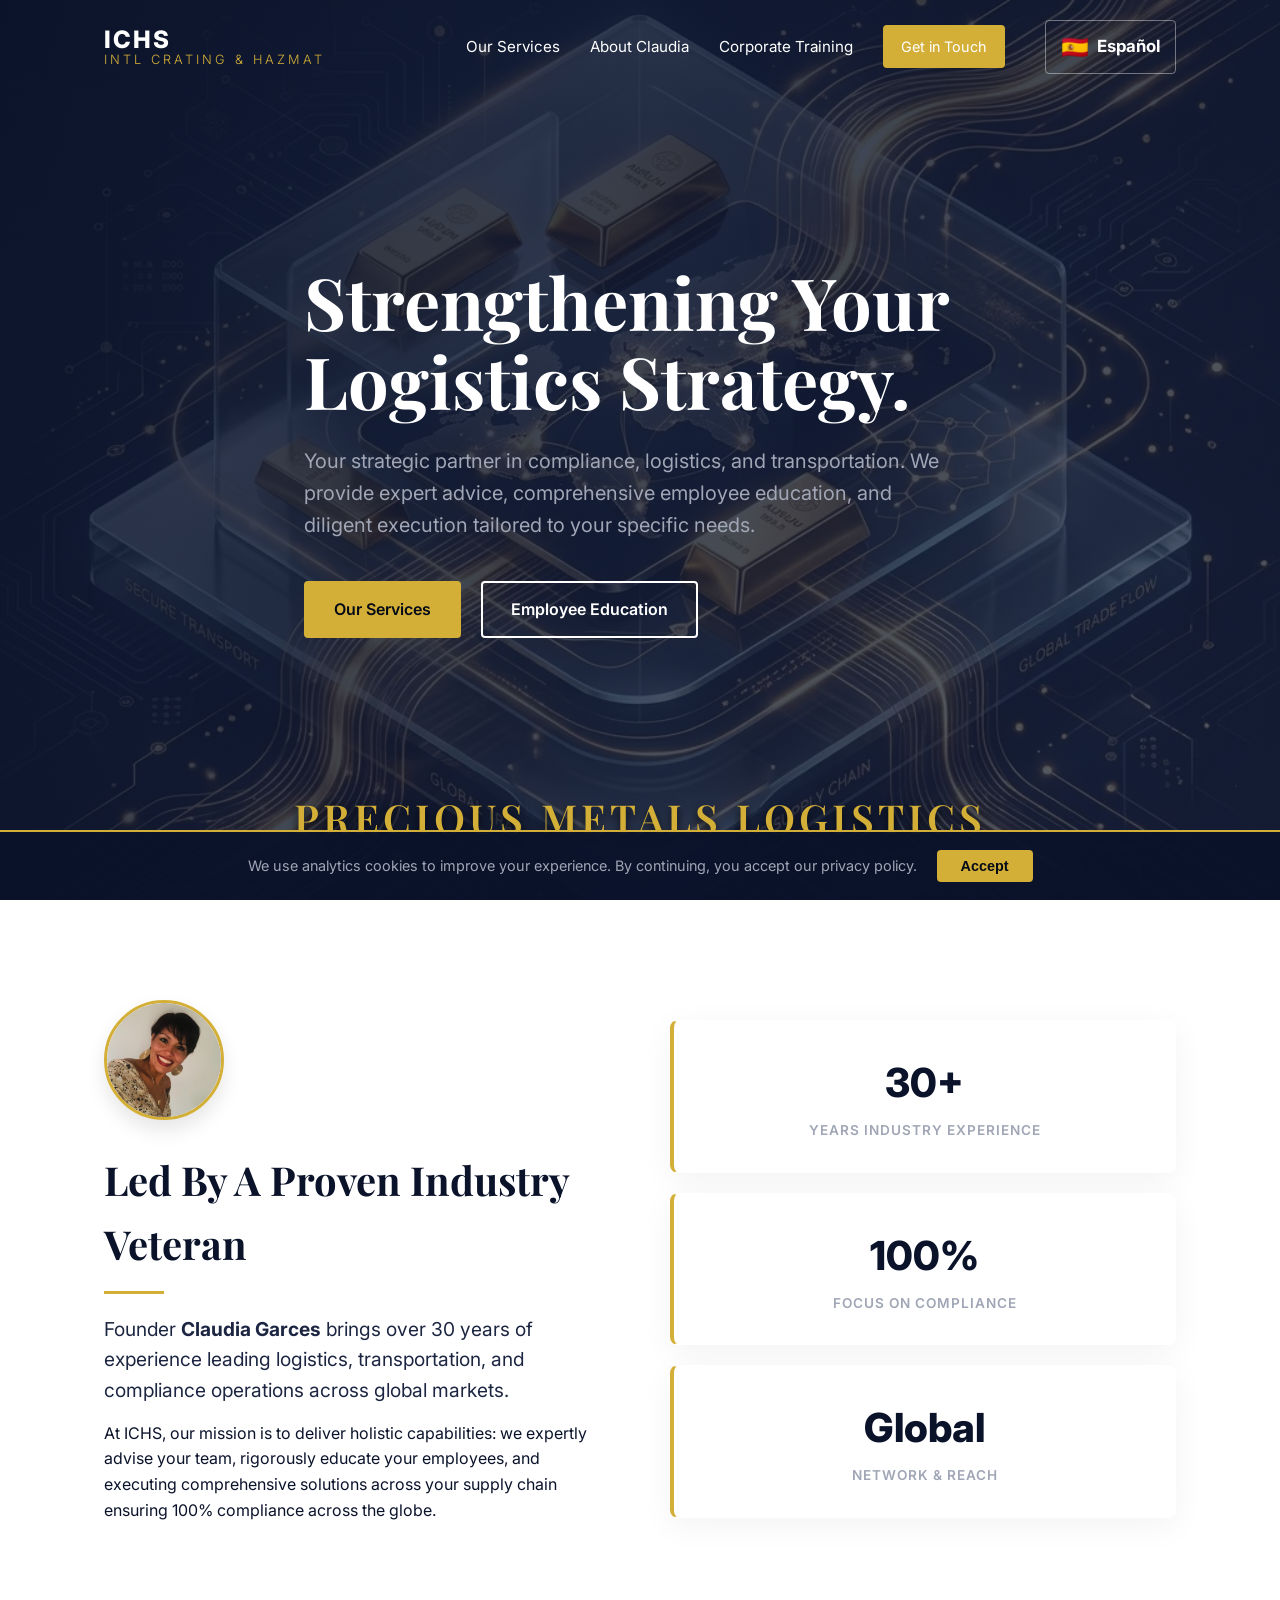
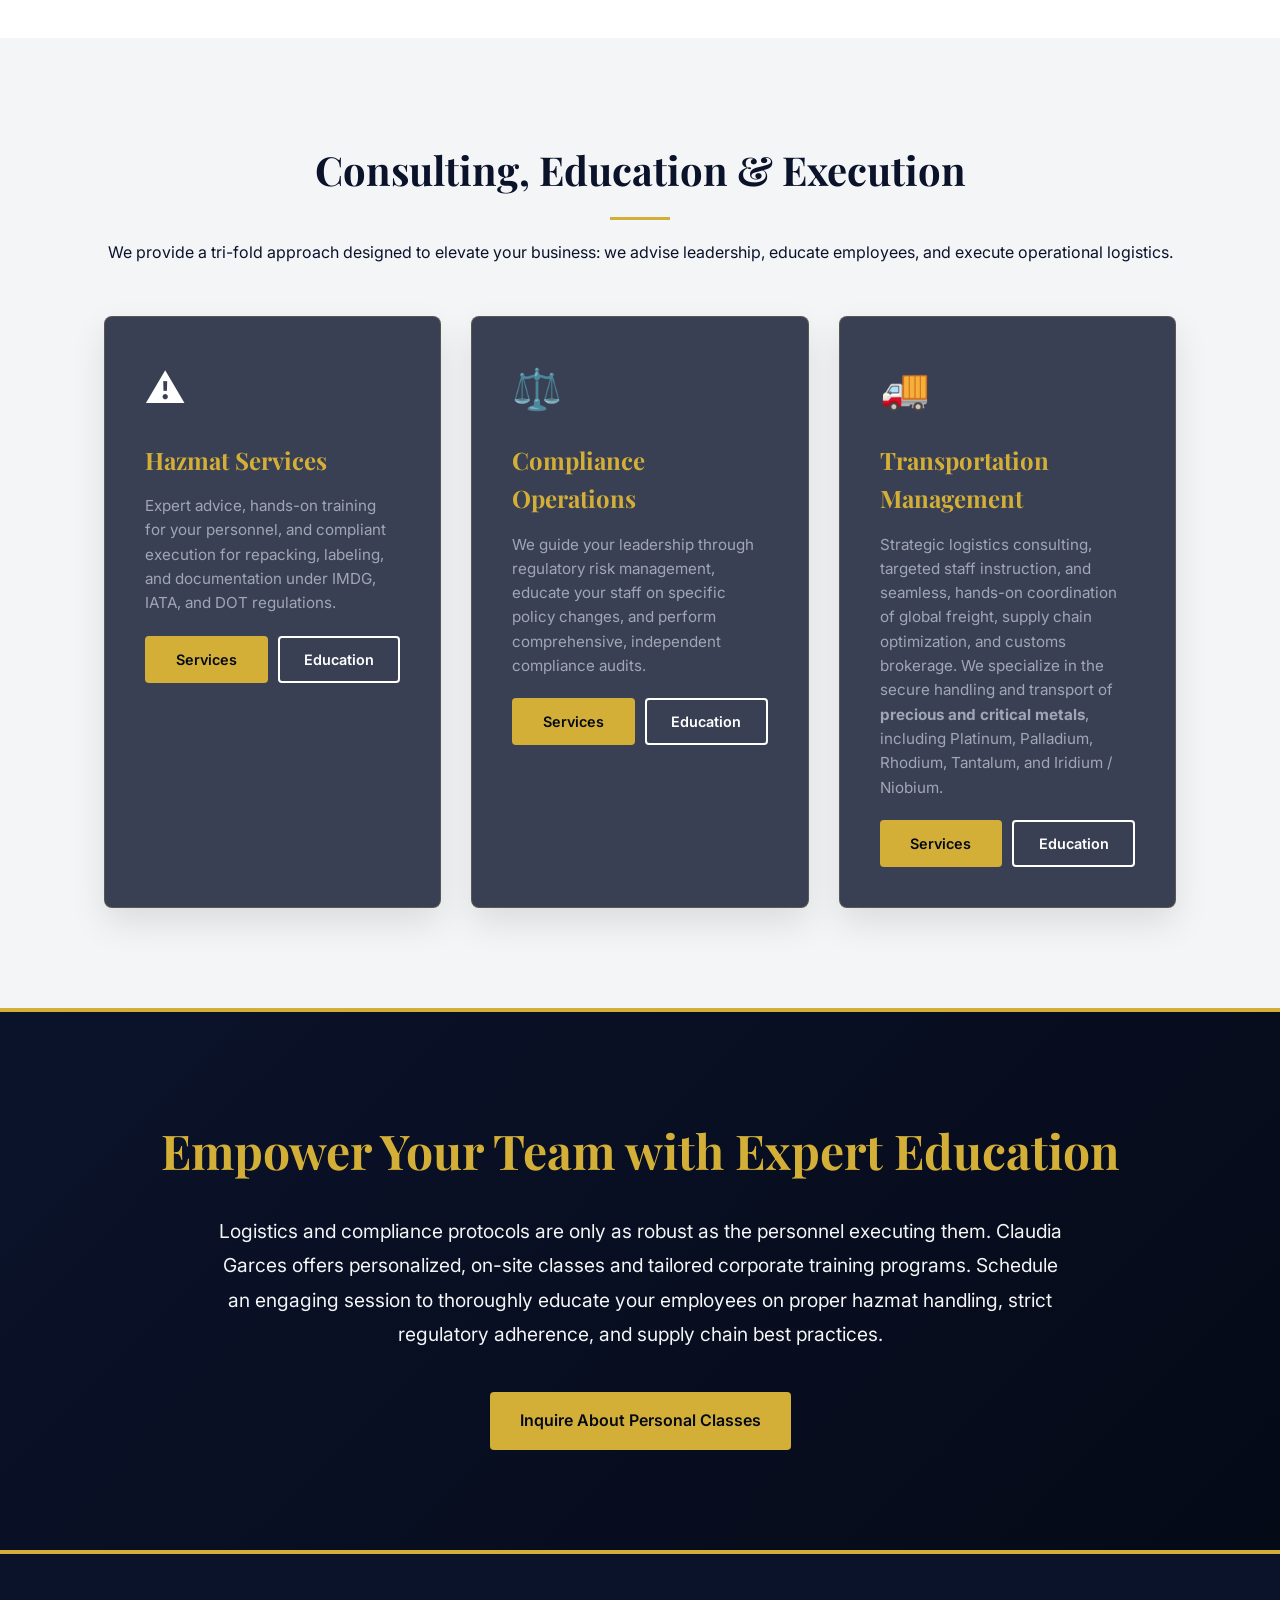
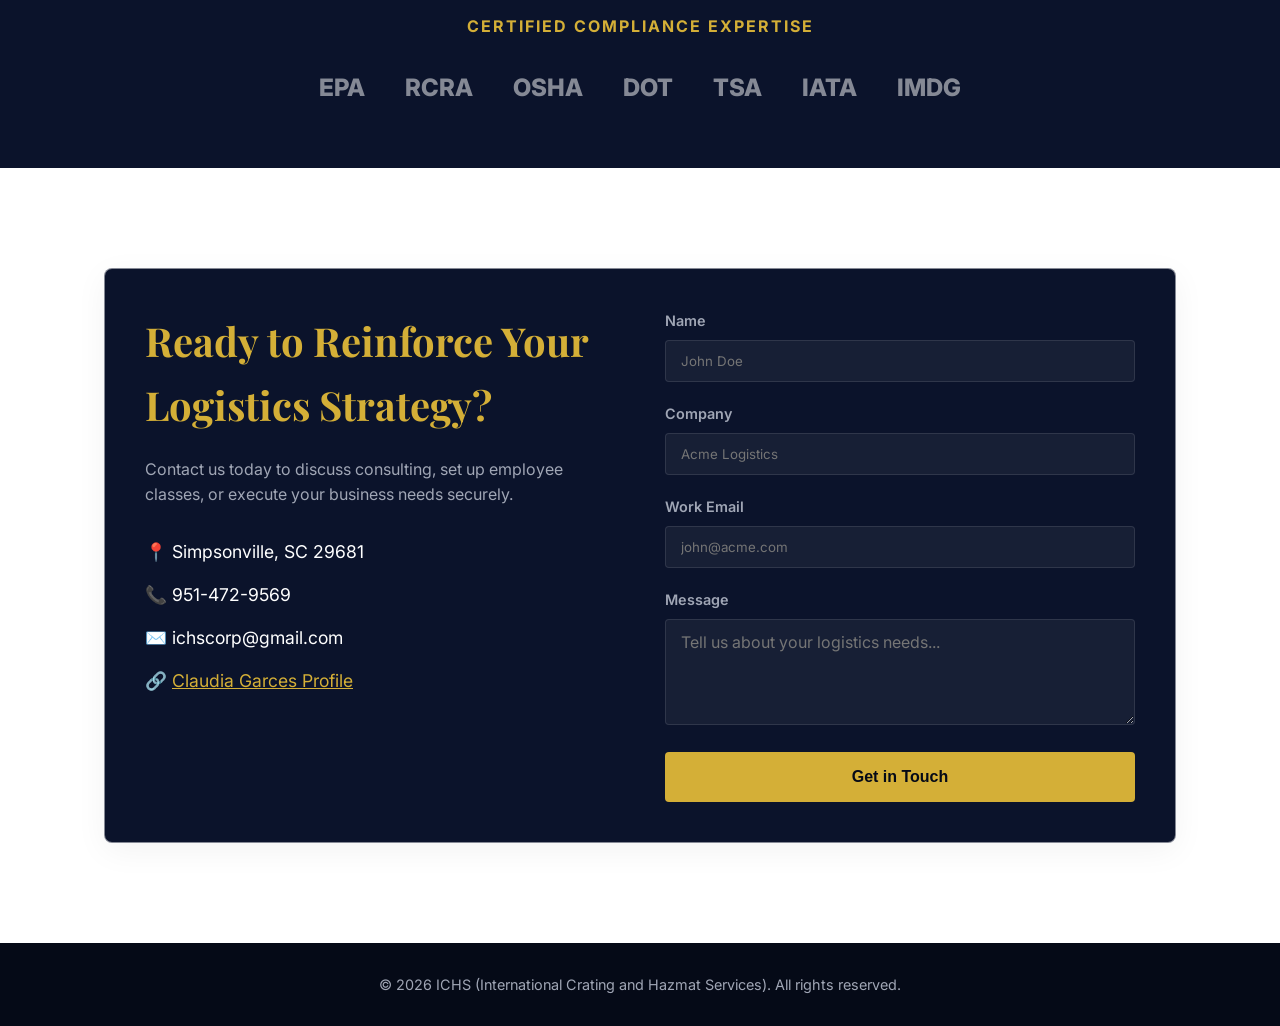
<file: index.html>
<!DOCTYPE html>
<html lang="en">
<head>
    <!-- Google tag (gtag.js) -->
    <script async src="https://www.googletagmanager.com/gtag/js?id=G-NJ2WW2PJRT"></script>
    <script>
      window.dataLayer = window.dataLayer || [];
      function gtag(){dataLayer.push(arguments);}
      gtag('js', new Date());

      gtag('config', 'G-NJ2WW2PJRT');
    </script>
    <meta charset="UTF-8">
    <meta name="viewport" content="width=device-width, initial-scale=1.0">
    <title>ICHS | International Crating & Hazmat Services — Simpsonville, SC</title>
    <meta name="description" content="Expert hazmat compliance, logistics consulting, and transportation services led by Claudia Garces — 30+ years of experience. IMDG, IATA, DOT certified. Serving global clients from Simpsonville, SC.">
    <meta name="keywords" content="hazmat services, compliance consulting, logistics, IMDG, IATA, DOT, OSHA, precious metals transport, crating services, Simpsonville SC">
    <meta name="author" content="Claudia Garces, ICHS">
    <meta property="og:title" content="ICHS | International Crating & Hazmat Services">
    <meta property="og:description" content="Expert hazmat compliance, logistics consulting, and transportation services led by Claudia Garces — 30+ years of experience.">
    <meta property="og:url" content="https://www.ichscorp.com">
    <meta property="og:type" content="website">
    <link rel="canonical" href="https://www.ichscorp.com">
    <meta name="google-site-verification" content="tmUonHaQi4tdf2Yy30h5sjle-Bp-O-qOe8jpxAbzEV8" />
    <link rel="alternate" hreflang="en" href="https://www.ichscorp.com/">
    <link rel="alternate" hreflang="es" href="https://www.ichscorp.com/index_es.html">
    <link rel="alternate" hreflang="x-default" href="https://www.ichscorp.com/">
    <!-- Google Fonts -->
    <link rel="preconnect" href="https://fonts.googleapis.com">
    <link rel="preconnect" href="https://fonts.gstatic.com" crossorigin>
    <link href="https://fonts.googleapis.com/css2?family=Inter:wght@300;400;600;800&family=Playfair+Display:ital,wght@0,600;1,600&display=swap" rel="stylesheet">
    <link rel="stylesheet" href="css/style.css">
</head>
<body>

    <!-- Navigation -->
    <nav class="navbar" id="navbar">
        <div class="container nav-container">
            <a href="#" class="logo">
                <span class="logo-bold">ICHS</span>
                <span class="logo-light">INTL CRATING & HAZMAT</span>
            </a>
            <button class="hamburger" id="hamburger" aria-label="Toggle navigation" aria-expanded="false">
                <span></span><span></span><span></span>
            </button>
            <ul class="nav-links" id="nav-links">
                <li><a href="#services">Our Services</a></li>
                <li><a href="#about">About Claudia</a></li>
                <li><a href="#education">Corporate Training</a></li>
                <li><a href="#contact" class="btn btn-primary">Get in Touch</a></li>
                <li class="lang-toggle" style="margin-left: 10px;">
                    <a href="index_es.html" title="Ver en Español" style="display: flex; align-items: center; gap: 8px; padding: 8px 15px; border: 1px solid rgba(255,255,255,0.4); border-radius: 4px; font-weight: bold; font-size: 1.05rem;">
                        <span style="font-size: 1.4rem;">🇪🇸</span> Español
                    </a>
                </li>
            </ul>
        </div>
    </nav>

    <!-- Hero Section -->
    <header class="hero" id="home">
        <div class="hero-overlay"></div>
        <div class="container hero-content animate-on-scroll fade-up">
            <h1>Strengthening Your Logistics Strategy.</h1>
            <p class="hero-subtitle">Your strategic partner in compliance, logistics, and transportation. We provide expert advice, comprehensive employee education, and diligent execution tailored to your specific needs.</p>
            <div class="hero-actions">
                <a href="#services" class="btn btn-primary">Our Services</a>
                <a href="#education" class="btn btn-secondary">Employee Education</a>
            </div>
        </div>
        <div class="hero-bottom-text animate-on-scroll fade-up">Precious Metals Logistics</div>
    </header>

    <!-- About / Authority Section -->
    <section class="section about" id="about">
        <div class="container">
            <div class="about-grid">
                <div class="about-text animate-on-scroll fade-right">
                    <img src="assets/profile.jpg" alt="Claudia Garces" style="width: 120px; height: 120px; object-fit: cover; border-radius: 50%; border: 3px solid var(--color-gold); margin-bottom: 20px; box-shadow: 0 10px 20px rgba(0,0,0,0.1);">
                    <h2 class="section-title">Led By A Proven Industry Veteran</h2>
                    <p class="lead-text">Founder <strong>Claudia Garces</strong> brings over 30 years of experience leading logistics, transportation, and compliance operations across global markets.</p>
                    <p>At ICHS, our mission is to deliver holistic capabilities: we expertly advise your team, rigorously educate your employees, and executing comprehensive solutions across your supply chain ensuring 100% compliance across the globe.</p>
                </div>
                <div class="about-stats animate-on-scroll fade-left">
                    <div class="stat-card glass-card">
                        <h3>30+</h3>
                        <p>Years Industry Experience</p>
                    </div>
                    <div class="stat-card glass-card">
                        <h3>100%</h3>
                        <p>Focus on Compliance</p>
                    </div>
                    <div class="stat-card glass-card">
                        <h3>Global</h3>
                        <p>Network & Reach</p>
                    </div>
                </div>
            </div>
        </div>
    </section>

    <!-- Services Section -->
    <section class="section services bg-light" id="services">
        <div class="container">
            <div class="section-header center animate-on-scroll fade-up">
                <h2 class="section-title">Consulting, Education & Execution</h2>
                <p>We provide a tri-fold approach designed to elevate your business: we advise leadership, educate employees, and execute operational logistics.</p>
            </div>
            
            <div class="services-grid">
                <!-- Service 1 -->
                <div class="service-card glass-card dark animate-on-scroll fade-up" style="transition-delay: 100ms;">
                    <div class="service-icon">⚠️</div>
                    <h3>Hazmat Services</h3>
                    <p>Expert advice, hands-on training for your personnel, and compliant execution for repacking, labeling, and documentation under IMDG, IATA, and DOT regulations.</p>
                    <div style="margin-top: 20px; display: flex; gap: 10px;">
                        <a href="#contact" class="btn btn-primary" style="flex: 1; padding: 10px; font-size: 0.9rem; text-align: center;">Services</a>
                        <a href="#education" class="btn btn-secondary" style="flex: 1; padding: 10px; font-size: 0.9rem; text-align: center;">Education</a>
                    </div>
                </div>
                <!-- Service 2 -->
                <div class="service-card glass-card dark animate-on-scroll fade-up" style="transition-delay: 200ms;">
                    <div class="service-icon">⚖️</div>
                    <h3>Compliance Operations</h3>
                    <p>We guide your leadership through regulatory risk management, educate your staff on specific policy changes, and perform comprehensive, independent compliance audits.</p>
                    <div style="margin-top: 20px; display: flex; gap: 10px;">
                        <a href="#contact" class="btn btn-primary" style="flex: 1; padding: 10px; font-size: 0.9rem; text-align: center;">Services</a>
                        <a href="#education" class="btn btn-secondary" style="flex: 1; padding: 10px; font-size: 0.9rem; text-align: center;">Education</a>
                    </div>
                </div>
                <!-- Service 3 -->
                <div class="service-card glass-card dark animate-on-scroll fade-up" style="transition-delay: 300ms;">
                    <div class="service-icon">🚚</div>
                    <h3>Transportation Management</h3>
                    <p>Strategic logistics consulting, targeted staff instruction, and seamless, hands-on coordination of global freight, supply chain optimization, and customs brokerage. We specialize in the secure handling and transport of <strong>precious and critical metals</strong>, including Platinum, Palladium, Rhodium, Tantalum, and Iridium / Niobium.</p>
                    <div style="margin-top: 20px; display: flex; gap: 10px;">
                        <a href="#contact" class="btn btn-primary" style="flex: 1; padding: 10px; font-size: 0.9rem; text-align: center;">Services</a>
                        <a href="#education" class="btn btn-secondary" style="flex: 1; padding: 10px; font-size: 0.9rem; text-align: center;">Education</a>
                    </div>
                </div>
            </div>
        </div>
    </section>

    <!-- Corporate Training Banner -->
    <section class="section training-banner" id="education">
        <div class="container training-content animate-on-scroll fade-in">
            <h2>Empower Your Team with Expert Education</h2>
            <p>Logistics and compliance protocols are only as robust as the personnel executing them. Claudia Garces offers personalized, on-site classes and tailored corporate training programs. Schedule an engaging session to thoroughly educate your employees on proper hazmat handling, strict regulatory adherence, and supply chain best practices.</p>
            <a href="#contact" class="btn btn-primary">Inquire About Personal Classes</a>
        </div>
    </section>

    <!-- Certifications Banner -->
    <section class="certifications section" id="compliance">
        <div class="container animate-on-scroll fade-in">
            <h4 class="cert-title">Certified Compliance Expertise</h4>
            <div class="cert-logos">
                <a href="https://www.epa.gov/" target="_blank" rel="noopener noreferrer">EPA</a>
                <a href="https://www.epa.gov/rcra" target="_blank" rel="noopener noreferrer">RCRA</a>
                <a href="https://www.osha.gov/" target="_blank" rel="noopener noreferrer">OSHA</a>
                <a href="https://www.transportation.gov/" target="_blank" rel="noopener noreferrer">DOT</a>
                <a href="https://www.tsa.gov/" target="_blank" rel="noopener noreferrer">TSA</a>
                <a href="https://www.iata.org/" target="_blank" rel="noopener noreferrer">IATA</a>
                <a href="https://www.imo.org/" target="_blank" rel="noopener noreferrer">IMDG</a>
            </div>
        </div>
    </section>

    <!-- Contact Form Section -->
    <section class="section contact" id="contact">
        <div class="container">
            <div class="contact-wrapper glass-card animate-on-scroll fade-up">
                <div class="contact-info">
                    <h2>Ready to Reinforce Your Logistics Strategy?</h2>
                    <p>Contact us today to discuss consulting, set up employee classes, or execute your business needs securely.</p>
                    <ul class="contact-details">
                        <li>📍 Simpsonville, SC 29681</li>
                        <li>📞 951-472-9569</li>
                        <li>✉️ ichscorp@gmail.com</li>
                        <li>🔗 <a href="https://www.linkedin.com/in/claudia-garces/" target="_blank" style="color:var(--color-gold);">Claudia Garces Profile</a></li>
                    </ul>
                </div>
                <div class="contact-form">
                    <form id="contact-form" action="https://formspree.io/f/mpqblrpv" method="POST">
                        <div class="form-group">
                            <label for="name">Name</label>
                            <input type="text" id="name" name="name" placeholder="John Doe" required>
                        </div>
                        <div class="form-group">
                            <label for="company">Company</label>
                            <input type="text" id="company" name="company" placeholder="Acme Logistics" required>
                        </div>
                        <div class="form-group">
                            <label for="email">Work Email</label>
                            <input type="email" id="email" name="email" placeholder="john@acme.com" required>
                        </div>
                        <div class="form-group">
                            <label for="message">Message</label>
                            <textarea id="message" name="message" placeholder="Tell us about your logistics needs..." rows="4" required></textarea>
                        </div>
                        <div id="form-status" style="display:none; margin-bottom: 15px; padding: 12px; border-radius: 4px; font-weight: 600;"></div>
                        <button type="submit" class="btn btn-primary full-width">Get in Touch</button>
                    </form>
                </div>
            </div>
        </div>
    </section>

    <footer class="footer">
        <div class="container">
            <p>&copy; <span id="year"></span> ICHS (International Crating and Hazmat Services). All rights reserved.</p>
        </div>
    </footer>

    <script src="js/main.js"></script>
</body>
</html>
</file>
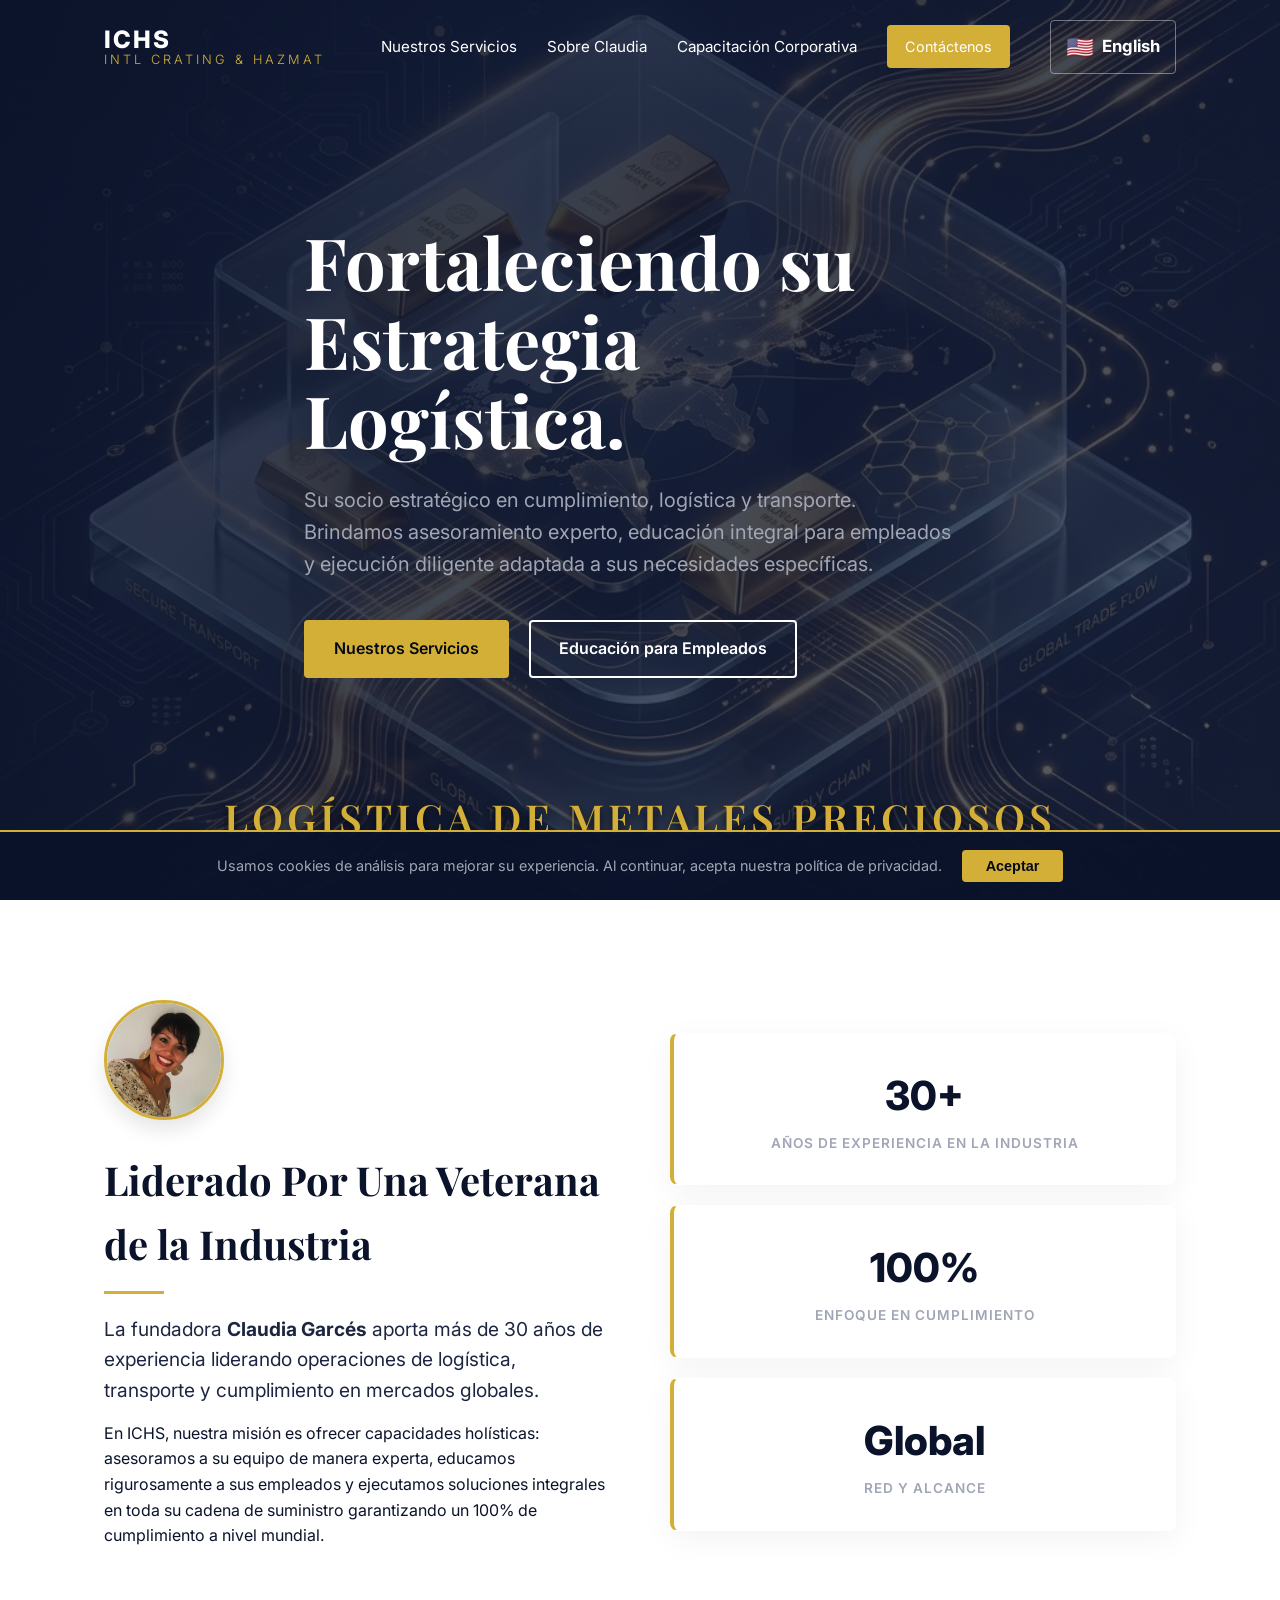
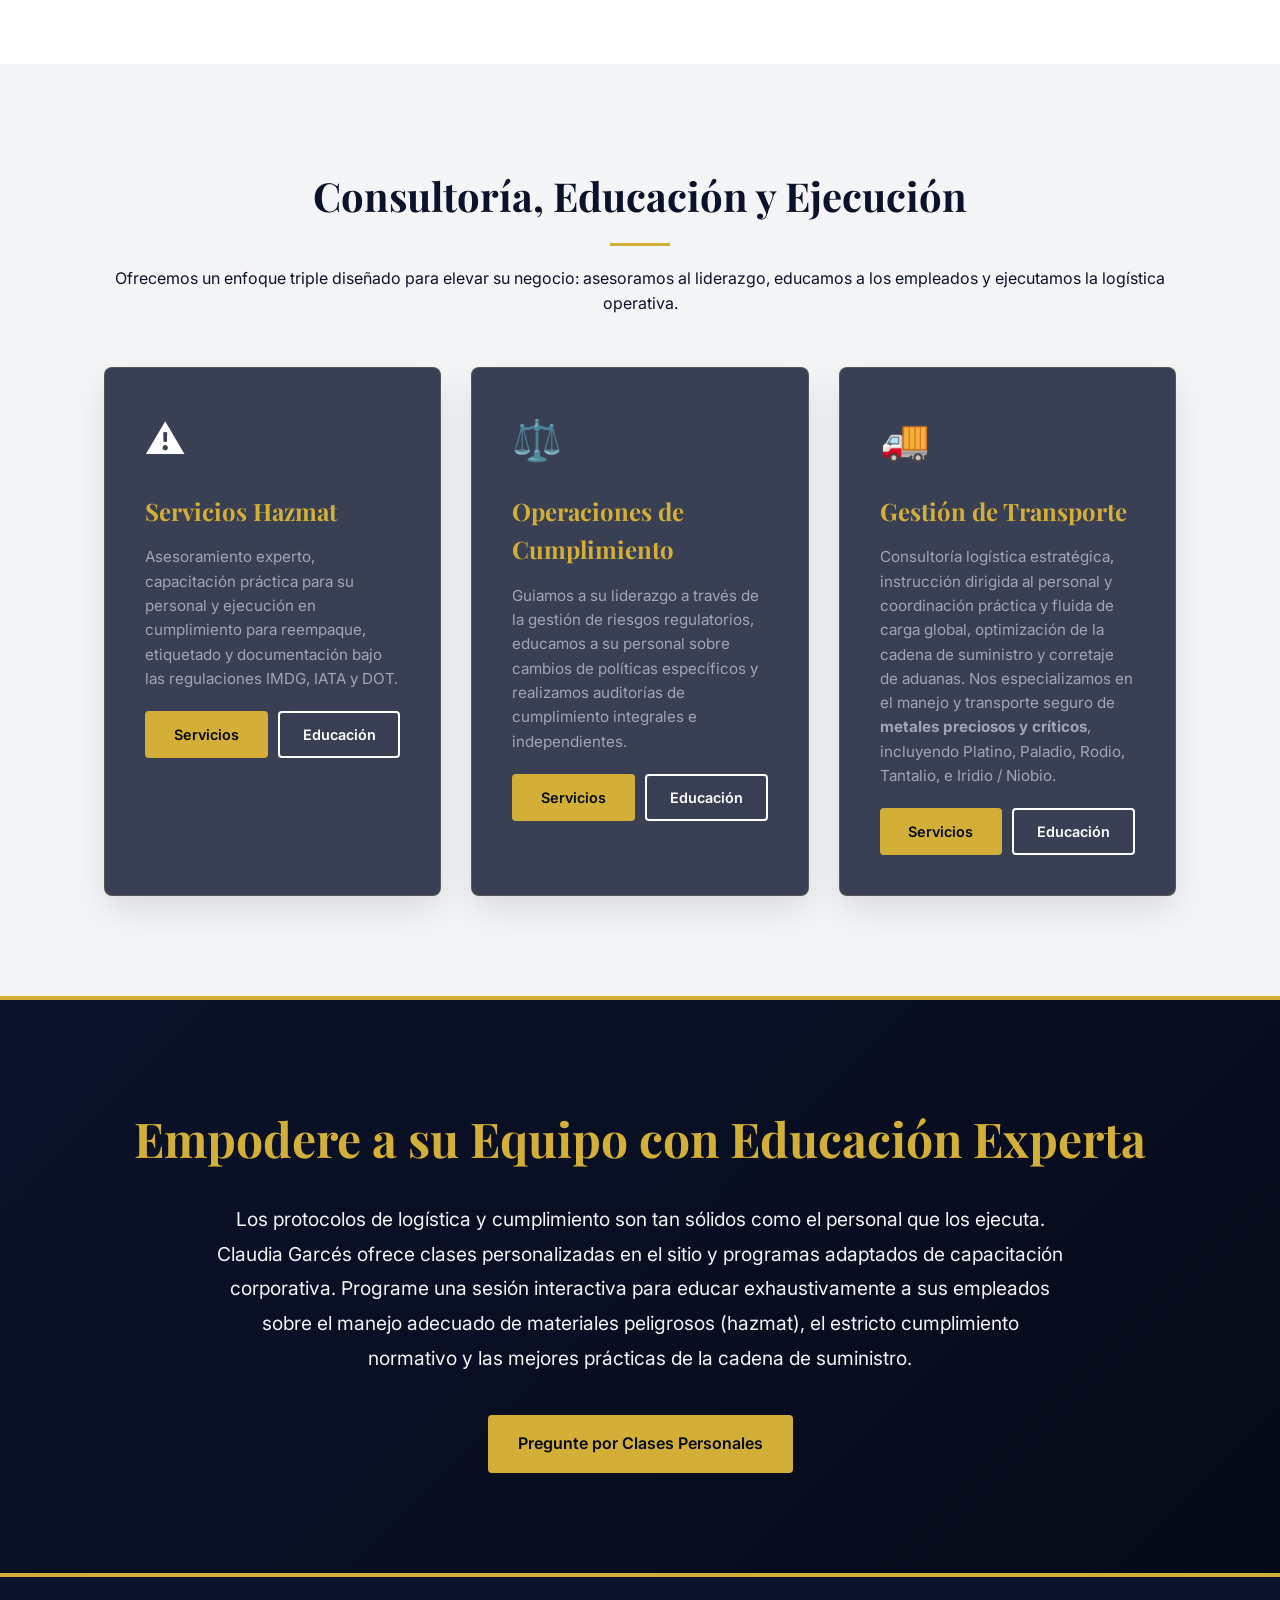
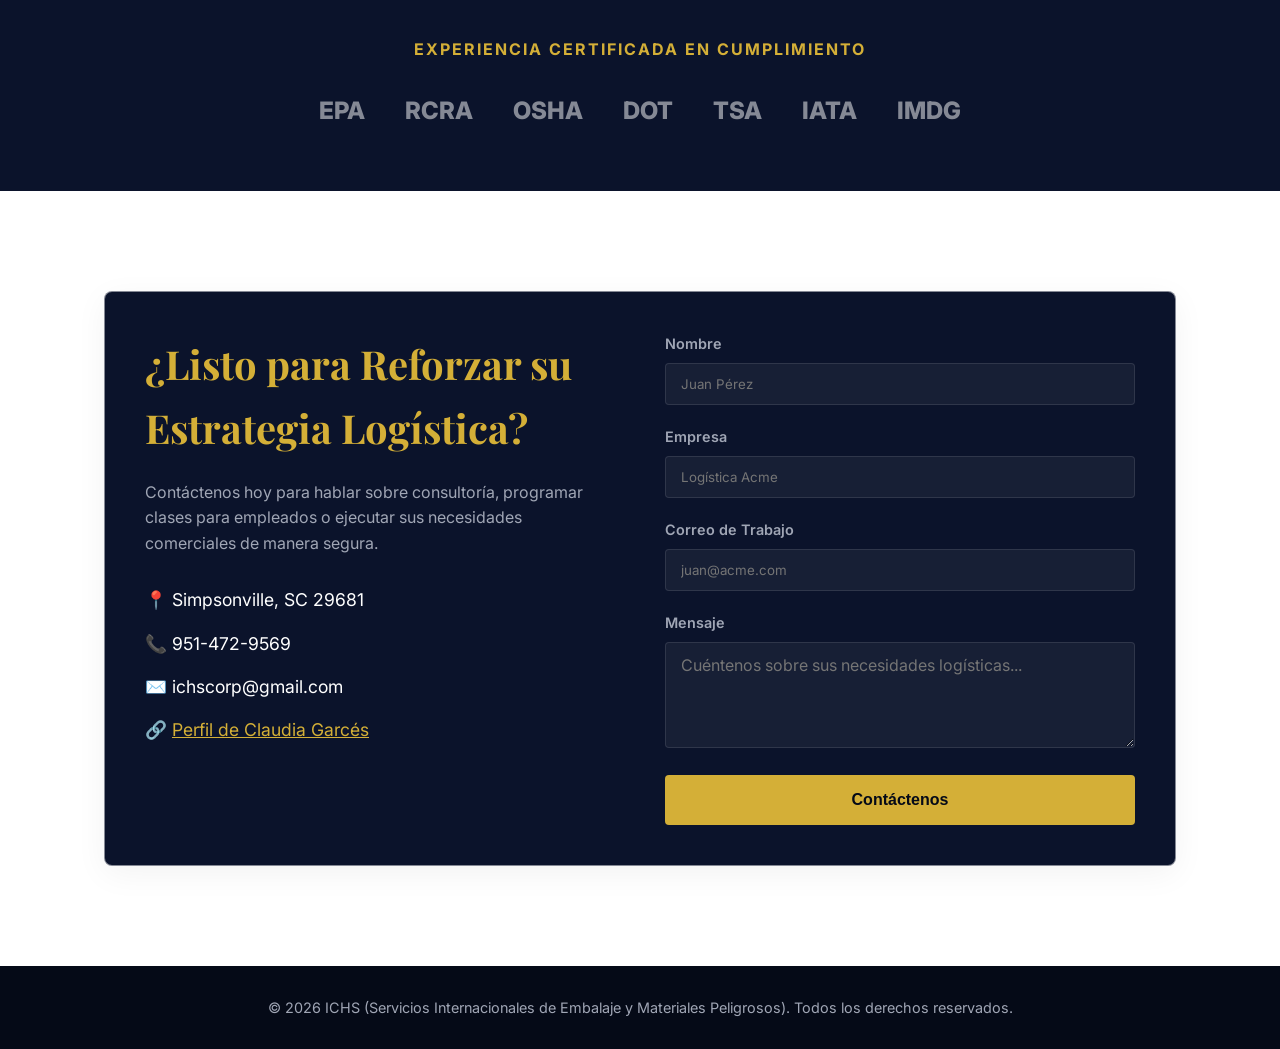
<file: index_es.html>
<!DOCTYPE html>
<html lang="es">
<head>
    <!-- Google tag (gtag.js) -->
    <script async src="https://www.googletagmanager.com/gtag/js?id=G-NJ2WW2PJRT"></script>
    <script>
      window.dataLayer = window.dataLayer || [];
      function gtag(){dataLayer.push(arguments);}
      gtag('js', new Date());

      gtag('config', 'G-NJ2WW2PJRT');
    </script>
    <meta charset="UTF-8">
    <meta name="viewport" content="width=device-width, initial-scale=1.0">
    <title>ICHS | Servicios Internacionales de Embalaje y Materiales Peligrosos — Simpsonville, SC</title>
    <meta name="description" content="Expertos en cumplimiento de materiales peligrosos, consultoría logística y servicios de transporte liderados por Claudia Garcés — más de 30 años de experiencia. Certificaciones IMDG, IATA, DOT. Sirviendo clientes globales desde Simpsonville, SC.">
    <meta name="keywords" content="servicios hazmat, consultoría de cumplimiento, logística, IMDG, IATA, DOT, OSHA, transporte metales preciosos, servicios de embalaje, Simpsonville SC">
    <meta name="author" content="Claudia Garcés, ICHS">
    <meta property="og:title" content="ICHS | Servicios Internacionales de Embalaje y Materiales Peligrosos">
    <meta property="og:description" content="Expertos en cumplimiento de materiales peligrosos, consultoría logística y servicios de transporte liderados por Claudia Garcés — más de 30 años de experiencia.">
    <meta property="og:url" content="https://www.ichscorp.com/index_es.html">
    <meta property="og:type" content="website">
    <link rel="canonical" href="https://www.ichscorp.com/index_es.html">
    <meta name="google-site-verification" content="tmUonHaQi4tdf2Yy30h5sjle-Bp-O-qOe8jpxAbzEV8" />
    <link rel="alternate" hreflang="en" href="https://www.ichscorp.com/">
    <link rel="alternate" hreflang="es" href="https://www.ichscorp.com/index_es.html">
    <link rel="alternate" hreflang="x-default" href="https://www.ichscorp.com/">
    <!-- Google Fonts -->
    <link rel="preconnect" href="https://fonts.googleapis.com">
    <link rel="preconnect" href="https://fonts.gstatic.com" crossorigin>
    <link href="https://fonts.googleapis.com/css2?family=Inter:wght@300;400;600;800&family=Playfair+Display:ital,wght@0,600;1,600&display=swap" rel="stylesheet">
    <link rel="stylesheet" href="css/style.css">
</head>
<body>

    <!-- Navigation -->
    <nav class="navbar" id="navbar">
        <div class="container nav-container">
            <a href="#" class="logo">
                <span class="logo-bold">ICHS</span>
                <span class="logo-light">INTL CRATING & HAZMAT</span>
            </a>
            <button class="hamburger" id="hamburger" aria-label="Alternar navegación" aria-expanded="false">
                <span></span><span></span><span></span>
            </button>
            <ul class="nav-links" id="nav-links">
                <li><a href="#services">Nuestros Servicios</a></li>
                <li><a href="#about">Sobre Claudia</a></li>
                <li><a href="#education">Capacitación Corporativa</a></li>
                <li><a href="#contact" class="btn btn-primary">Contáctenos</a></li>
                <li class="lang-toggle" style="margin-left: 10px;">
                    <a href="index.html" title="View in English" style="display: flex; align-items: center; gap: 8px; padding: 8px 15px; border: 1px solid rgba(255,255,255,0.4); border-radius: 4px; font-weight: bold; font-size: 1.05rem;">
                        <span style="font-size: 1.4rem;">🇺🇸</span> English
                    </a>
                </li>
            </ul>
        </div>
    </nav>

    <!-- Hero Section -->
    <header class="hero" id="home">
        <div class="hero-overlay"></div>
        <div class="container hero-content animate-on-scroll fade-up">
            <h1>Fortaleciendo su Estrategia Logística.</h1>
            <p class="hero-subtitle">Su socio estratégico en cumplimiento, logística y transporte. Brindamos asesoramiento experto, educación integral para empleados y ejecución diligente adaptada a sus necesidades específicas.</p>
            <div class="hero-actions">
                <a href="#services" class="btn btn-primary">Nuestros Servicios</a>
                <a href="#education" class="btn btn-secondary">Educación para Empleados</a>
            </div>
        </div>
        <div class="hero-bottom-text animate-on-scroll fade-up">Logística de Metales Preciosos</div>
    </header>

    <!-- About / Authority Section -->
    <section class="section about" id="about">
        <div class="container">
            <div class="about-grid">
                <div class="about-text animate-on-scroll fade-right">
                    <img src="assets/profile.jpg" alt="Claudia Garcés" style="width: 120px; height: 120px; object-fit: cover; border-radius: 50%; border: 3px solid var(--color-gold); margin-bottom: 20px; box-shadow: 0 10px 20px rgba(0,0,0,0.1);">
                    <h2 class="section-title">Liderado Por Una Veterana de la Industria</h2>
                    <p class="lead-text">La fundadora <strong>Claudia Garcés</strong> aporta más de 30 años de experiencia liderando operaciones de logística, transporte y cumplimiento en mercados globales.</p>
                    <p>En ICHS, nuestra misión es ofrecer capacidades holísticas: asesoramos a su equipo de manera experta, educamos rigurosamente a sus empleados y ejecutamos soluciones integrales en toda su cadena de suministro garantizando un 100% de cumplimiento a nivel mundial.</p>
                </div>
                <div class="about-stats animate-on-scroll fade-left">
                    <div class="stat-card glass-card">
                        <h3>30+</h3>
                        <p>Años de Experiencia en la Industria</p>
                    </div>
                    <div class="stat-card glass-card">
                        <h3>100%</h3>
                        <p>Enfoque en Cumplimiento</p>
                    </div>
                    <div class="stat-card glass-card">
                        <h3>Global</h3>
                        <p>Red y Alcance</p>
                    </div>
                </div>
            </div>
        </div>
    </section>

    <!-- Services Section -->
    <section class="section services bg-light" id="services">
        <div class="container">
            <div class="section-header center animate-on-scroll fade-up">
                <h2 class="section-title">Consultoría, Educación y Ejecución</h2>
                <p>Ofrecemos un enfoque triple diseñado para elevar su negocio: asesoramos al liderazgo, educamos a los empleados y ejecutamos la logística operativa.</p>
            </div>
            
            <div class="services-grid">
                <!-- Service 1 -->
                <div class="service-card glass-card dark animate-on-scroll fade-up" style="transition-delay: 100ms;">
                    <div class="service-icon">⚠️</div>
                    <h3>Servicios Hazmat</h3>
                    <p>Asesoramiento experto, capacitación práctica para su personal y ejecución en cumplimiento para reempaque, etiquetado y documentación bajo las regulaciones IMDG, IATA y DOT.</p>
                    <div style="margin-top: 20px; display: flex; gap: 10px;">
                        <a href="#contact" class="btn btn-primary" style="flex: 1; padding: 10px; font-size: 0.9rem; text-align: center;">Servicios</a>
                        <a href="#education" class="btn btn-secondary" style="flex: 1; padding: 10px; font-size: 0.9rem; text-align: center;">Educación</a>
                    </div>
                </div>
                <!-- Service 2 -->
                <div class="service-card glass-card dark animate-on-scroll fade-up" style="transition-delay: 200ms;">
                    <div class="service-icon">⚖️</div>
                    <h3>Operaciones de Cumplimiento</h3>
                    <p>Guiamos a su liderazgo a través de la gestión de riesgos regulatorios, educamos a su personal sobre cambios de políticas específicos y realizamos auditorías de cumplimiento integrales e independientes.</p>
                    <div style="margin-top: 20px; display: flex; gap: 10px;">
                        <a href="#contact" class="btn btn-primary" style="flex: 1; padding: 10px; font-size: 0.9rem; text-align: center;">Servicios</a>
                        <a href="#education" class="btn btn-secondary" style="flex: 1; padding: 10px; font-size: 0.9rem; text-align: center;">Educación</a>
                    </div>
                </div>
                <!-- Service 3 -->
                <div class="service-card glass-card dark animate-on-scroll fade-up" style="transition-delay: 300ms;">
                    <div class="service-icon">🚚</div>
                    <h3>Gestión de Transporte</h3>
                    <p>Consultoría logística estratégica, instrucción dirigida al personal y coordinación práctica y fluida de carga global, optimización de la cadena de suministro y corretaje de aduanas. Nos especializamos en el manejo y transporte seguro de <strong>metales preciosos y críticos</strong>, incluyendo Platino, Paladio, Rodio, Tantalio, e Iridio / Niobio.</p>
                    <div style="margin-top: 20px; display: flex; gap: 10px;">
                        <a href="#contact" class="btn btn-primary" style="flex: 1; padding: 10px; font-size: 0.9rem; text-align: center;">Servicios</a>
                        <a href="#education" class="btn btn-secondary" style="flex: 1; padding: 10px; font-size: 0.9rem; text-align: center;">Educación</a>
                    </div>
                </div>
            </div>
        </div>
    </section>

    <!-- Corporate Training Banner -->
    <section class="section training-banner" id="education">
        <div class="container training-content animate-on-scroll fade-in">
            <h2>Empodere a su Equipo con Educación Experta</h2>
            <p>Los protocolos de logística y cumplimiento son tan sólidos como el personal que los ejecuta. Claudia Garcés ofrece clases personalizadas en el sitio y programas adaptados de capacitación corporativa. Programe una sesión interactiva para educar exhaustivamente a sus empleados sobre el manejo adecuado de materiales peligrosos (hazmat), el estricto cumplimiento normativo y las mejores prácticas de la cadena de suministro.</p>
            <a href="#contact" class="btn btn-primary">Pregunte por Clases Personales</a>
        </div>
    </section>

    <!-- Certifications Banner -->
    <section class="certifications section" id="compliance">
        <div class="container animate-on-scroll fade-in">
            <h4 class="cert-title">Experiencia Certificada en Cumplimiento</h4>
            <div class="cert-logos">
                <a href="https://www.epa.gov/" target="_blank" rel="noopener noreferrer">EPA</a>
                <a href="https://www.epa.gov/rcra" target="_blank" rel="noopener noreferrer">RCRA</a>
                <a href="https://www.osha.gov/" target="_blank" rel="noopener noreferrer">OSHA</a>
                <a href="https://www.transportation.gov/" target="_blank" rel="noopener noreferrer">DOT</a>
                <a href="https://www.tsa.gov/" target="_blank" rel="noopener noreferrer">TSA</a>
                <a href="https://www.iata.org/" target="_blank" rel="noopener noreferrer">IATA</a>
                <a href="https://www.imo.org/" target="_blank" rel="noopener noreferrer">IMDG</a>
            </div>
        </div>
    </section>

    <!-- Contact Form Section -->
    <section class="section contact" id="contact">
        <div class="container">
            <div class="contact-wrapper glass-card animate-on-scroll fade-up">
                <div class="contact-info">
                    <h2>¿Listo para Reforzar su Estrategia Logística?</h2>
                    <p>Contáctenos hoy para hablar sobre consultoría, programar clases para empleados o ejecutar sus necesidades comerciales de manera segura.</p>
                    <ul class="contact-details">
                        <li>📍 Simpsonville, SC 29681</li>
                        <li>📞 951-472-9569</li>
                        <li>✉️ ichscorp@gmail.com</li>
                        <li>🔗 <a href="https://www.linkedin.com/in/claudia-garces/" target="_blank" style="color:var(--color-gold);">Perfil de Claudia Garcés</a></li>
                    </ul>
                </div>
                <div class="contact-form">
                    <form id="contact-form" action="https://formspree.io/f/mpqblrpv" method="POST">
                        <input type="hidden" name="_language" value="es">
                        <div class="form-group">
                            <label for="name">Nombre</label>
                            <input type="text" id="name" name="name" placeholder="Juan Pérez" required>
                        </div>
                        <div class="form-group">
                            <label for="company">Empresa</label>
                            <input type="text" id="company" name="company" placeholder="Logística Acme" required>
                        </div>
                        <div class="form-group">
                            <label for="email">Correo de Trabajo</label>
                            <input type="email" id="email" name="email" placeholder="juan@acme.com" required>
                        </div>
                        <div class="form-group">
                            <label for="message">Mensaje</label>
                            <textarea id="message" name="message" placeholder="Cuéntenos sobre sus necesidades logísticas..." rows="4" required></textarea>
                        </div>
                        <div id="form-status" style="display:none; margin-bottom: 15px; padding: 12px; border-radius: 4px; font-weight: 600;"></div>
                        <button type="submit" class="btn btn-primary full-width">Contáctenos</button>
                    </form>
                </div>
            </div>
        </div>
    </section>

    <footer class="footer">
        <div class="container">
            <p>&copy; <span id="year"></span> ICHS (Servicios Internacionales de Embalaje y Materiales Peligrosos). Todos los derechos reservados.</p>
        </div>
    </footer>

    <script src="js/main.js"></script>
</body>
</html>
</file>
<file: css/style.css>
:root {
    /* Color Palette */
    --color-navy: #0B132B;
    --color-navy-light: #1C2541;
    --color-navy-dark: #050a17;
    --color-gold: #D4AF37;
    --color-gold-hover: #F2C94C;
    --color-white: #FFFFFF;
    --color-gray-light: #f4f5f7;
    --color-gray-text: #a0a6b5;
    
    /* Typography */
    --font-sans: 'Inter', sans-serif;
    --font-serif: 'Playfair Display', serif;
    
    /* Spacing & Layout */
    --container-width: 1200px;
    --transition: all 0.3s cubic-bezier(0.25, 0.8, 0.25, 1);
}

* {
    margin: 0;
    padding: 0;
    box-sizing: border-box;
}

html {
    scroll-behavior: smooth;
}

body {
    font-family: var(--font-sans);
    color: var(--color-navy);
    background-color: var(--color-white);
    line-height: 1.6;
    overflow-x: hidden;
}

/* Utilities */
.container {
    max-width: var(--container-width);
    margin: 0 auto;
    padding: 0 5%;
}

.section {
    padding: 100px 0;
}

.bg-light {
    background-color: var(--color-gray-light);
}

.center {
    text-align: center;
}

.section-title {
    font-family: var(--font-serif);
    font-size: 2.5rem;
    color: var(--color-navy);
    margin-bottom: 20px;
    position: relative;
}

.section-title::after {
    content: '';
    display: block;
    width: 60px;
    height: 3px;
    background-color: var(--color-gold);
    margin: 15px auto 0;
}

.about .section-title::after {
    margin: 15px 0 0;
}

/* Buttons */
.btn {
    display: inline-block;
    padding: 14px 28px;
    font-weight: 600;
    text-decoration: none;
    border-radius: 4px;
    transition: var(--transition);
    cursor: pointer;
    font-size: 1rem;
    border: 2px solid transparent;
}

.btn-primary {
    background-color: var(--color-gold);
    color: var(--color-navy-dark);
}

.btn-primary:hover {
    background-color: var(--color-gold-hover);
    transform: translateY(-2px);
    box-shadow: 0 10px 20px rgba(212, 175, 55, 0.3);
}

.btn-secondary {
    background-color: transparent;
    color: var(--color-white);
    border-color: var(--color-white);
}

.btn-secondary:hover {
    background-color: var(--color-white);
    color: var(--color-navy);
    transform: translateY(-2px);
}

.full-width {
    width: 100%;
}

/* Glassmorphism */
.glass-card {
    background: rgba(255, 255, 255, 0.7);
    backdrop-filter: blur(10px);
    -webkit-backdrop-filter: blur(10px);
    border: 1px solid rgba(255, 255, 255, 0.5);
    border-radius: 8px;
    padding: 40px;
    box-shadow: 0 8px 32px rgba(0, 0, 0, 0.05);
}

.glass-card.dark {
    background: rgba(11, 19, 43, 0.8);
    border: 1px solid rgba(212, 175, 55, 0.2);
    color: var(--color-white);
    box-shadow: 0 15px 35px rgba(0, 0, 0, 0.1);
}

.glass-card.dark:hover {
    transform: translateY(-5px);
    border-color: var(--color-gold);
    box-shadow: 0 15px 35px rgba(212, 175, 55, 0.15);
    transition: var(--transition);
}

/* Navigation */
.navbar {
    position: fixed;
    top: 0;
    left: 0;
    width: 100%;
    padding: 20px 0;
    z-index: 1000;
    transition: var(--transition);
}

.navbar.scrolled {
    background: rgba(11, 19, 43, 0.95);
    backdrop-filter: blur(15px);
    padding: 15px 0;
    box-shadow: 0 4px 20px rgba(0, 0, 0, 0.1);
}

.nav-container {
    display: flex;
    justify-content: space-between;
    align-items: center;
}

.logo {
    text-decoration: none;
    font-size: 1.5rem;
    display: flex;
    flex-direction: column;
    line-height: 1.1;
}

.logo-bold {
    font-weight: 800;
    color: var(--color-white);
    letter-spacing: 2px;
}

.logo-light {
    font-weight: 300;
    color: var(--color-gold);
    font-size: 0.8rem;
    letter-spacing: 3px;
}

.nav-links {
    display: flex;
    list-style: none;
    align-items: center;
    gap: 30px;
}

.nav-links a {
    color: var(--color-white);
    text-decoration: none;
    font-weight: 400;
    font-size: 0.95rem;
    transition: var(--transition);
}

.nav-links a:not(.btn):hover {
    color: var(--color-gold);
}

.nav-links .btn {
    padding: 8px 16px;
    font-size: 0.9rem;
}

/* Hero Section */
.hero {
    height: 100vh;
    min-height: 700px;
    background-image: url('../assets/hero_bg.webp');
    background-size: cover;
    background-position: center;
    background-attachment: fixed;
    position: relative;
    display: flex;
    align-items: center;
}

.hero-overlay {
    position: absolute;
    top: 0;
    left: 0;
    width: 100%;
    height: 100%;
    background: linear-gradient(135deg, rgba(11,19,43,0.9) 0%, rgba(28,37,65,0.7) 100%);
    z-index: 1;
}

.hero-content {
    position: relative;
    z-index: 2;
    max-width: 800px;
    color: var(--color-white);
}

.hero h1 {
    font-family: var(--font-serif);
    font-size: 4.5rem;
    line-height: 1.1;
    margin-bottom: 25px;
    color: var(--color-white);
}

.hero-subtitle {
    font-size: 1.25rem;
    margin-bottom: 40px;
    color: var(--color-gray-text);
    max-width: 650px;
}

.hero-actions {
    display: flex;
    gap: 20px;
}

.hero-bottom-text {
    position: absolute;
    bottom: 50px;
    left: 0;
    width: 100%;
    text-align: center;
    font-family: var(--font-serif);
    font-size: 2.5rem;
    color: var(--color-gold);
    font-weight: 600;
    letter-spacing: 4px;
    text-transform: uppercase;
    z-index: 2;
    text-shadow: 0 4px 10px rgba(0, 0, 0, 0.8);
}

@media (max-width: 768px) {
    .hero-bottom-text {
        font-size: 1.5rem;
        bottom: 30px;
    }
}

/* About Section */
.about-grid {
    display: grid;
    grid-template-columns: 1fr 1fr;
    gap: 60px;
    align-items: center;
}

.lead-text {
    font-size: 1.2rem;
    margin-bottom: 20px;
    color: var(--color-navy-light);
}

.about-text p {
    margin-bottom: 15px;
}

.about-stats {
    display: grid;
    grid-template-columns: 1fr;
    gap: 20px;
}

.stat-card {
    text-align: center;
    padding: 30px;
    border-left: 4px solid var(--color-gold);
}

.stat-card h3 {
    font-size: 2.5rem;
    color: var(--color-navy);
    font-weight: 800;
    margin-bottom: 5px;
}

.stat-card p {
    font-weight: 600;
    color: var(--color-gray-text);
    text-transform: uppercase;
    letter-spacing: 1px;
    font-size: 0.85rem;
}

/* Services */
.services-grid {
    display: grid;
    grid-template-columns: repeat(3, 1fr);
    gap: 30px;
    margin-top: 50px;
}

.service-icon {
    font-size: 2.5rem;
    margin-bottom: 20px;
}

.service-card h3 {
    font-family: var(--font-serif);
    font-size: 1.5rem;
    margin-bottom: 15px;
    color: var(--color-gold);
}

.service-card p {
    color: var(--color-gray-text);
    font-size: 0.95rem;
}

/* Certifications */
.certifications {
    background-color: var(--color-navy);
    color: var(--color-white);
    padding: 60px 0;
    text-align: center;
}

.cert-title {
    font-size: 1rem;
    text-transform: uppercase;
    letter-spacing: 2px;
    color: var(--color-gold);
    margin-bottom: 30px;
}

.cert-logos {
    display: flex;
    justify-content: center;
    flex-wrap: wrap;
    gap: 40px;
}

.cert-logos a {
    font-weight: 800;
    font-size: 1.5rem;
    opacity: 0.5;
    transition: var(--transition);
    text-decoration: none;
    color: var(--color-white);
}

.cert-logos a:hover {
    opacity: 1;
    color: var(--color-gold);
}

/* Contact */
.contact-wrapper {
    display: grid;
    grid-template-columns: 1fr 1fr;
    gap: 50px;
    background: var(--color-navy);
    color: var(--color-white);
}

.contact-info h2 {
    font-family: var(--font-serif);
    font-size: 2.5rem;
    margin-bottom: 20px;
    color: var(--color-gold);
}

.contact-info p {
    margin-bottom: 30px;
    color: var(--color-gray-text);
}

.contact-details {
    list-style: none;
}

.contact-details li {
    margin-bottom: 15px;
    font-size: 1.1rem;
}

.form-group {
    margin-bottom: 20px;
}

.form-group label {
    display: block;
    margin-bottom: 8px;
    font-weight: 600;
    color: var(--color-gray-text);
    font-size: 0.9rem;
}

.form-group input {
    width: 100%;
    padding: 12px 15px;
    background: rgba(255,255,255,0.05);
    border: 1px solid rgba(255,255,255,0.1);
    border-radius: 4px;
    color: var(--color-white);
    font-family: var(--font-sans);
    transition: var(--transition);
}

.form-group input:focus,
.form-group textarea:focus {
    outline: none;
    border-color: var(--color-gold);
}

.form-group textarea {
    width: 100%;
    padding: 12px 15px;
    background: rgba(255,255,255,0.05);
    border: 1px solid rgba(255,255,255,0.1);
    border-radius: 4px;
    color: var(--color-white);
    font-family: var(--font-sans);
    font-size: 1rem;
    transition: var(--transition);
    resize: vertical;
}

/* WebP fallback */
.no-webp .hero {
    background-image: url('../assets/hero_bg.png');
}

/* Cookie consent banner */
#cookie-banner {
    position: fixed;
    bottom: 0;
    left: 0;
    width: 100%;
    background: rgba(11, 19, 43, 0.97);
    color: var(--color-white);
    display: flex;
    align-items: center;
    justify-content: center;
    gap: 20px;
    padding: 18px 5%;
    z-index: 9999;
    border-top: 2px solid var(--color-gold);
    flex-wrap: wrap;
    text-align: center;
}

#cookie-banner p {
    margin: 0;
    font-size: 0.9rem;
    color: var(--color-gray-text);
}

#cookie-accept {
    background: var(--color-gold);
    color: var(--color-navy-dark);
    border: none;
    padding: 8px 24px;
    border-radius: 4px;
    font-weight: 600;
    cursor: pointer;
    font-size: 0.9rem;
    transition: var(--transition);
    white-space: nowrap;
}

#cookie-accept:hover {
    background: var(--color-gold-hover);
}

/* Footer */
.footer {
    background-color: var(--color-navy-dark);
    color: var(--color-gray-text);
    text-align: center;
    padding: 30px 0;
    font-size: 0.9rem;
}

/* Animations */
.animate-on-scroll {
    opacity: 0;
    transition: opacity 0.8s ease-out, transform 0.8s ease-out;
}

.fade-up {
    transform: translateY(40px);
}

.fade-right {
    transform: translateX(-40px);
}

.fade-left {
    transform: translateX(40px);
}

.fade-in {
    transform: scale(0.95);
}

.animate-on-scroll.is-visible {
    opacity: 1;
    transform: translate(0) scale(1);
}

/* Hamburger menu button */
.hamburger {
    display: none;
    flex-direction: column;
    gap: 5px;
    cursor: pointer;
    background: none;
    border: none;
    padding: 8px;
    z-index: 1001;
}

.hamburger span {
    display: block;
    width: 24px;
    height: 2px;
    background: var(--color-white);
    border-radius: 2px;
    transition: var(--transition);
}

.hamburger.open span:nth-child(1) { transform: translateY(7px) rotate(45deg); }
.hamburger.open span:nth-child(2) { opacity: 0; }
.hamburger.open span:nth-child(3) { transform: translateY(-7px) rotate(-45deg); }

/* Responsive — tablet */
@media (max-width: 900px) {
    .about-grid, .services-grid, .contact-wrapper {
        grid-template-columns: 1fr;
    }

    .hero h1 {
        font-size: 3rem;
    }

    .hamburger {
        display: flex;
    }

    .nav-links {
        display: none;
        position: fixed;
        top: 0;
        left: 0;
        width: 100%;
        height: 100vh;
        background: rgba(11, 19, 43, 0.98);
        flex-direction: column;
        justify-content: center;
        align-items: center;
        gap: 40px;
        z-index: 999;
    }

    .nav-links.open {
        display: flex;
    }

    .nav-links a {
        font-size: 1.3rem;
    }

    .nav-links .btn {
        padding: 14px 28px;
        font-size: 1.1rem;
    }

    .services-grid {
        grid-template-columns: 1fr;
    }

    .training-content h2 {
        font-size: 2rem;
    }

    .contact-info h2 {
        font-size: 2rem;
    }
}

/* Responsive — mobile */
@media (max-width: 480px) {
    .section {
        padding: 70px 0;
    }

    .hero h1 {
        font-size: 2.2rem;
    }

    .hero-subtitle {
        font-size: 1rem;
    }

    .hero-actions {
        flex-direction: column;
        gap: 12px;
    }

    .hero-actions .btn {
        text-align: center;
    }

    .section-title {
        font-size: 1.9rem;
    }

    .training-content h2 {
        font-size: 1.7rem;
    }

    .training-content p {
        font-size: 1rem;
    }

    .stat-card h3 {
        font-size: 2rem;
    }

    .cert-logos {
        gap: 20px;
    }

    .cert-logos a {
        font-size: 1.1rem;
    }

    .contact-info h2 {
        font-size: 1.7rem;
    }

    .glass-card {
        padding: 25px;
    }
}

/* Training Banner Settings */
.training-banner {
    background: linear-gradient(135deg, var(--color-navy) 0%, var(--color-navy-dark) 100%);
    color: var(--color-white);
    text-align: center;
    padding: 100px 0;
    border-top: 4px solid var(--color-gold);
    border-bottom: 4px solid var(--color-gold);
}

.training-content h2 {
    font-family: var(--font-serif);
    font-size: 3rem;
    color: var(--color-gold);
    margin-bottom: 25px;
}

.training-content p {
    font-size: 1.2rem;
    max-width: 850px;
    margin: 0 auto 40px;
    color: var(--color-gray-light);
    line-height: 1.8;
}
</file>
